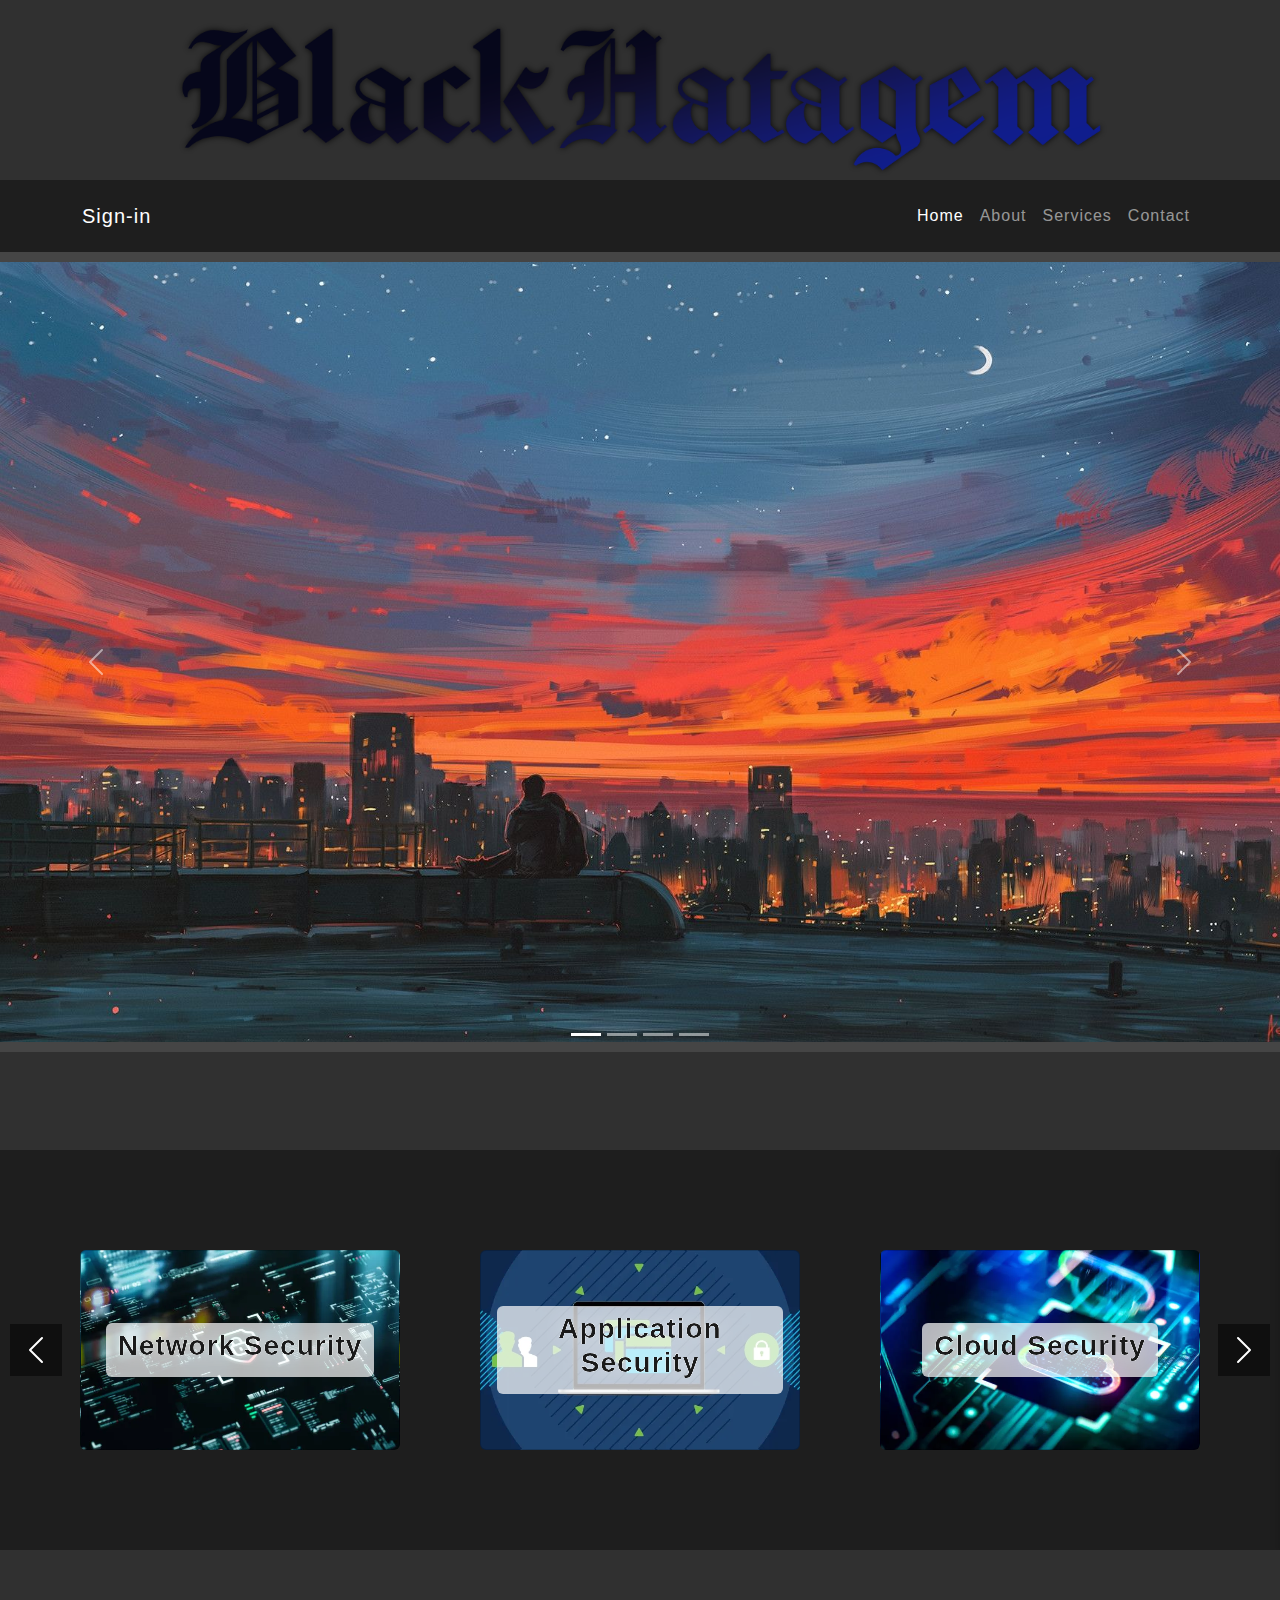
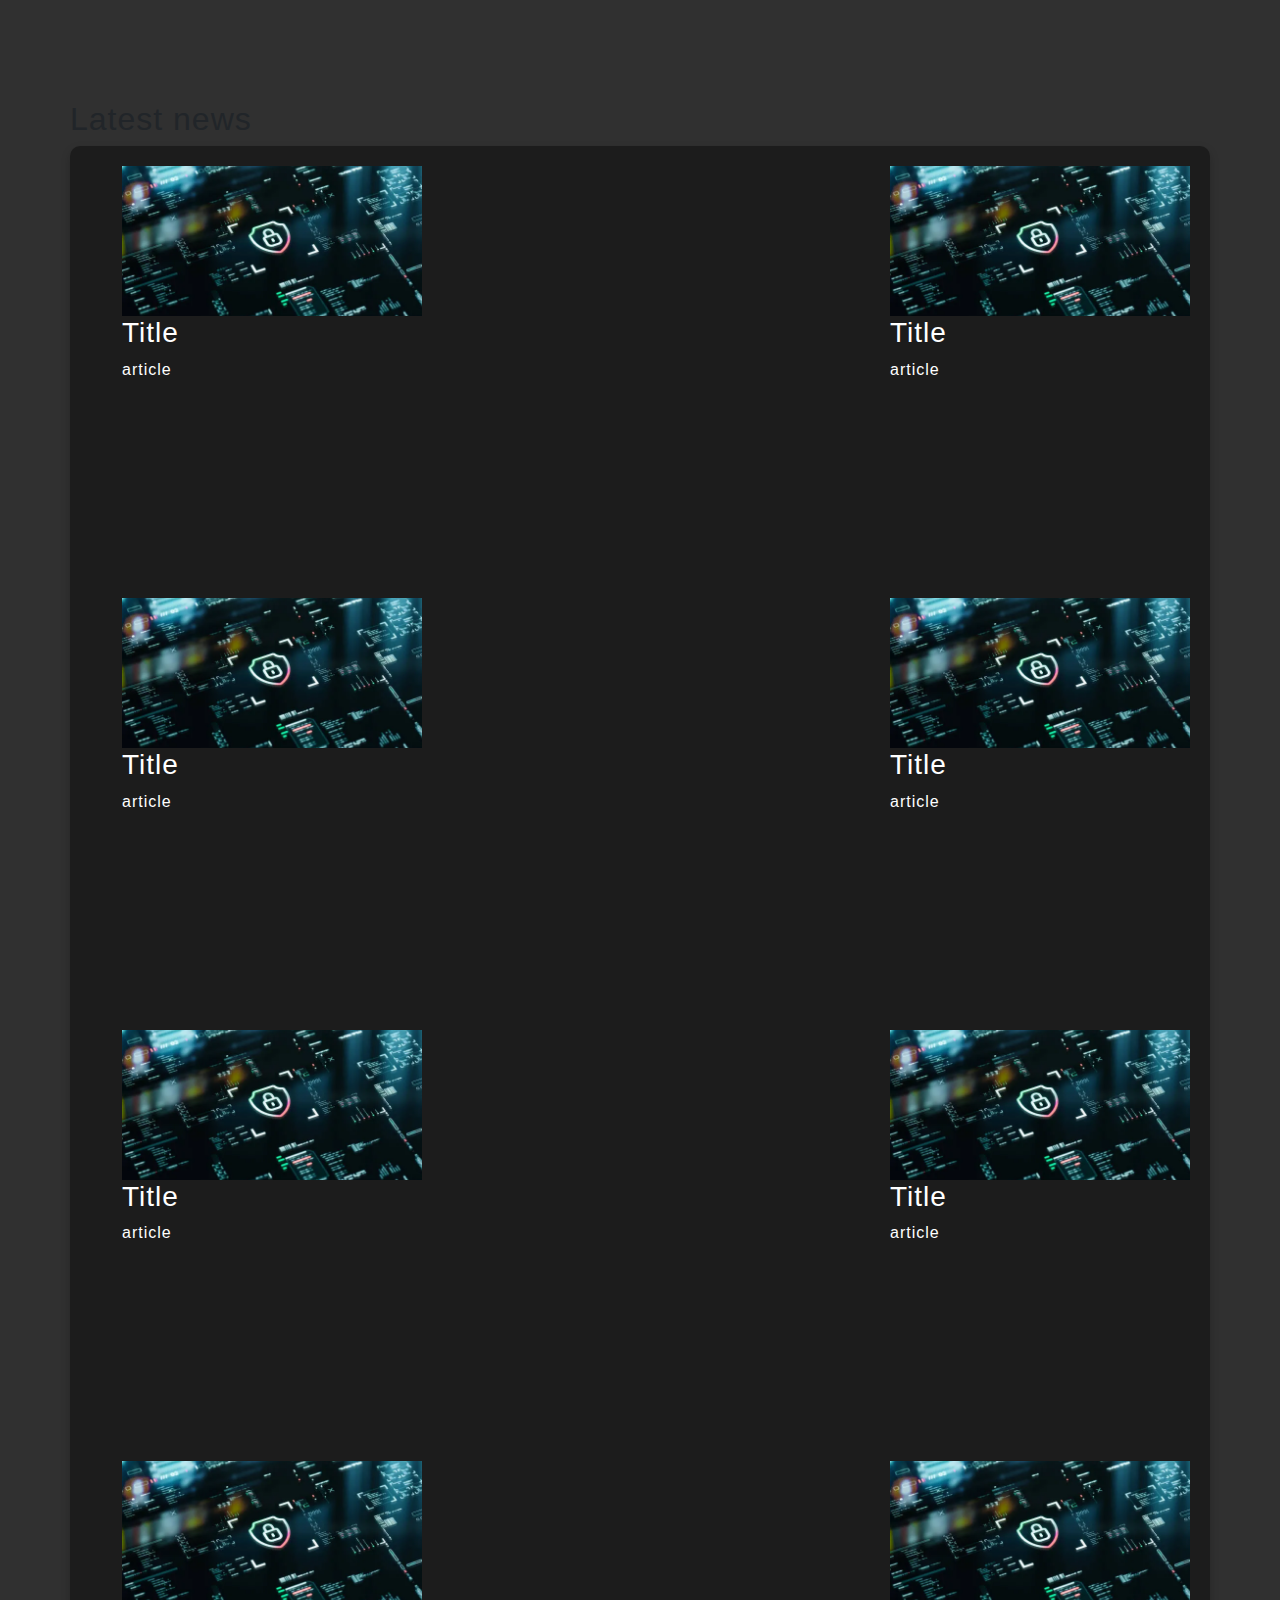
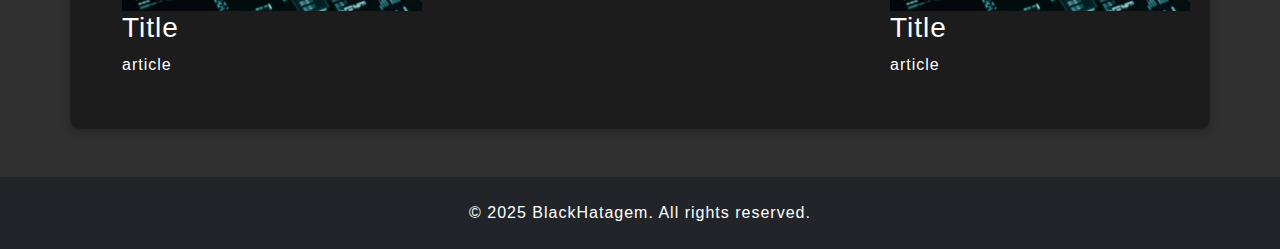
<file: app/views/user/index.html>
<!DOCTYPE html>
<html lang="en">
  <head>
    <meta charset="UTF-8" />
    <meta name="viewport" content="width=device-width, initial-scale=1.0" />
    <title>Responsive Website</title>

    <link
      href="https://cdn.jsdelivr.net/npm/bootstrap@5.3.2/dist/css/bootstrap.min.css"
      rel="stylesheet"
    />

    <link rel="stylesheet" href="../../../public/assets/styles/index.css" />
  </head>

  <body>
    <!-- Hero Section -->
    <section class="hero-section">
      <div class="container text-center">
        <!-- <h1 class="display-4 fw-bold">Welcome to Our Website</h1>
                <p class="lead">Create something amazing with our innovative solutions</p>
                <a href="#" class="btn btn-primary btn-lg">Get Started</a> -->
        <img
          src="../../../public\assets\Logo\BlackHatagemLogo.png"
          alt="BlackHatagemLogo"
          class="img-fluid"
        />
        <!-- <h1 class="slogan display-7 fw-bold">O underground digital ao seu alcance</h1> -->
      </div>
    </section>

    <!-- navbar -->
    <nav class="navbar navbar-expand-lg navbar-dark">
      <div class="container">
        <a class="navbar-brand" href="SignPage.html">Sign-in</a>
        <button
          class="navbar-toggler"
          type="button"
          data-bs-toggle="collapse"
          data-bs-target="#navbarNav"
        >
          <span class="navbar-toggler-icon"></span>
        </button>
        <div class="collapse navbar-collapse" id="navbarNav">
          <ul class="navbar-nav ms-auto">
            <li class="nav-item">
              <a class="nav-link active" href="#">Home</a>
            </li>
            <li class="nav-item">
              <a class="nav-link" href="#">About</a>
            </li>
            <li class="nav-item">
              <a class="nav-link" href="#">Services</a>
            </li>
            <li class="nav-item">
              <a class="nav-link" href="#">Contact</a>
            </li>
          </ul>
        </div>
      </div>
    </nav>

    <!-- Slideshow Section -->
    <section class="slideshow-container">
      <div
        id="mainSlideshow"
        class="carousel slide"
        data-bs-ride="carousel"
      ></div>
    </section>

    <!-- Features Section -->
    <section class="py-5">
      <div class="slider-container">
        <div class="slider">
          <div class="slide-box">
            <div class="col-md-3">
              <div
                class="card feature-card h-100"
                style="
                  background-image: url('../../../uploads/Features-card-images/network-security-background.webp');
                "
              >
                <div class="card-body text-center">
                  <button type="button" id="networkSecurityModal" class="btn">
                    <h3 class="card-title">Network Security</h3>
                    <p class="card-text"></p>
                  </button>
                </div>
              </div>
            </div>
            <div class="col-md-3">
              <div
                class="card feature-card h-100"
                style="
                  background-image: url('../../../uploads/Features-card-images/application-security-background.webp');
                "
              >
                <div class="card-body text-center">
                  <button
                    type="button"
                    id="applicationSecurityModal"
                    class="btn"
                  >
                    <h3 class="card-title">Application Security</h3>
                    <p class="card-text"></p>
                  </button>
                </div>
              </div>
            </div>
            <div class="col-md-3">
              <div
                class="card feature-card h-100"
                style="
                  background-image: url('../../../uploads/Features-card-images/cloud-security-background.webp');
                "
              >
                <div class="card-body text-center">
                  <button type="button" id="cloudSecurityModal" class="btn">
                    <h3 class="card-title">Cloud Security</h3>
                    <p class="card-text"></p>
                  </button>
                </div>
              </div>
            </div>
          </div>

          <div class="slide-box">
            <div class="col-md-3">
              <div
                class="card feature-card h-100"
                style="
                  background-image: url('../../../uploads/Features-card-images/endpoint-security-background.webp');
                "
              >
                <div class="card-body text-center">
                  <button type="button" id="endpointSecurityModal" class="btn">
                    <h3 class="card-title">Endpoint Security</h3>
                    <p class="card-text"></p>
                  </button>
                </div>
              </div>
            </div>
            <div class="col-md-3">
              <div
                class="card feature-card h-100"
                style="
                  background-image: url('../../../uploads/Features-card-images/database-security-background.webp');
                "
              >
                <div class="card-body text-center">
                  <button type="button" id="databaseSecurityModal" class="btn">
                    <h3 class="card-title">Database Security</h3>
                    <p class="card-text"></p>
                  </button>
                </div>
              </div>
            </div>
            <div class="col-md-3">
              <div
                class="card feature-card h-100"
                style="
                  background-image: url('../../../uploads/Features-card-images/cryptography-background.webp');
                "
              >
                <div class="card-body text-center">
                  <button type="button" id="cryptographyModal" class="btn">
                    <h3 class="card-title">Cryptography</h3>
                    <p class="card-text"></p>
                  </button>
                </div>
              </div>
            </div>
          </div>

          <div class="slide-box">
            <div class="col-md-3">
              <div
                class="card feature-card h-100"
                style="
                  background-image: url('../../../uploads/Features-card-images/digital-forensics-background.webp');
                "
              >
                <div class="card-body text-center">
                  <button type="button" id="digitalForensicsModal" class="btn">
                    <h3 class="card-title">Digital Forensics</h3>
                    <p class="card-text"></p>
                  </button>
                </div>
              </div>
            </div>
            <div class="col-md-3">
              <div
                class="card feature-card h-100"
                style="
                  background-image: url('../../../uploads/Features-card-images/penetration-testing-background.webp');
                "
              >
                <div class="card-body text-center">
                  <button
                    type="button"
                    id="penetrationTestingModal"
                    class="btn"
                  >
                    <h3 class="card-title">Penetration Testing (Pentesting)</h3>
                    <p class="card-text"></p>
                  </button>
                </div>
              </div>
            </div>
            <div class="col-md-3">
              <div
                class="card feature-card h-100"
                style="
                  background-image: url('../../../uploads/Features-card-images/reverse-engineering-background.webp');
                "
              >
                <div class="card-body text-center">
                  <button
                    type="button"
                    id="reverseEngineeringModal"
                    class="btn"
                  >
                    <h3 class="card-title">Reverse Engineering</h3>
                    <p class="card-text"></p>
                  </button>
                </div>
              </div>
            </div>
          </div>

          <div class="slide-box">
            <div class="col-md-3">
              <div
                class="card feature-card h-100"
                style="
                  background-image: url('../../../uploads/Features-card-images/rb-team-background.webp');
                "
              >
                <div class="card-body text-center">
                  <button type="button" id="redTeamModal" class="btn">
                    <h3 class="card-title">Red Team - Red Team</h3>
                    <p class="card-text"></p>
                  </button>
                </div>
              </div>
            </div>
            <div class="col-md-3">
              <div
                class="card feature-card h-100"
                style="
                  background-image: url('../../../uploads/Features-card-images/threat-intelligence-background.webp');
                "
              >
                <div class="card-body text-center">
                  <button
                    type="button"
                    id="threatIntelligenceModal"
                    class="btn"
                  >
                    <h3 class="card-title">Threat Intelligence</h3>
                    <p class="card-text"></p>
                  </button>
                </div>
              </div>
            </div>
            <div class="col-md-3">
              <div
                class="card feature-card h-100"
                style="
                  background-image: url('../../../uploads/Features-card-images/identity-access-management-background.webp');
                "
              >
                <div class="card-body text-center">
                  <button
                    type="button"
                    id="identityAccessManagementModal"
                    class="btn"
                  >
                    <h3 class="card-title">
                      Identity and Access Management (IAM)
                    </h3>
                    <p class="card-text"></p>
                  </button>
                </div>
              </div>
            </div>
          </div>

          <div class="slide-box">
            <div class="col-md-3">
              <div
                class="card feature-card h-100"
                style="
                  background-image: url('../../../uploads/Features-card-images/malware-analysis-background.webp');
                "
              >
                <div class="card-body text-center">
                  <button type="button" id="malwareAnalysisModal" class="btn">
                    <h3 class="card-title">Malware Analysis</h3>
                    <p class="card-text"></p>
                  </button>
                </div>
              </div>
            </div>
            <div class="col-md-3">
              <div
                class="card feature-card h-100"
                style="
                  background-image: url('../../../uploads/Features-card-images/iot-security-background.webp');
                "
              >
                <div class="card-body text-center">
                  <button type="button" class="btn" id="iotSecurityModal">
                    <h3 class="card-title">IoT Security</h3>
                    <p class="card-text"></p>
                  </button>
                </div>
              </div>
            </div>
            <div class="col-md-3">
              <div
                class="card feature-card h-100"
                style="
                  background-image: url('../../../uploads/Features-card-images/soc-background.webp');
                "
              >
                <div class="card-body text-center">
                  <button type="button" class="btn" id="socModal">
                    <h3 class="card-title">SOC (Security Operations Center)</h3>
                    <p class="card-text"></p>
                  </button>
                </div>
              </div>
            </div>
          </div>
        </div>
        <button class="prev-btn">
          <span class="carousel-control-prev-icon"></span>
        </button>
        <button class="next-btn">
          <span class="carousel-control-next-icon"></span>
        </button>
      </div>
    </section>

    <!-- news main section -->

    <section class="py-5" id="news-section"></section>

    <!-- Contact Section -->

    <!-- <section class="py-5">
        <div class="container">
            <h2 class="text-center mb-5">Contact Us</h2>
            <div class="row justify-content-center">
                <div class="col-md-6">
                    <form>
                        <div class="mb-3">
                            <input type="text" class="form-control" placeholder="Your Name" required />
                        </div>
                        <div class="mb-3">
                            <input type="email" class="form-control" placeholder="Your Email" required />
                        </div>
                        <div class="mb-3">
                            <textarea class="form-control" rows="5" placeholder="Your Message" required></textarea>
                        </div>
                        <button type="submit" class="btn btn-primary w-100">
                            Send Message
                        </button>
                    </form>
                </div>
            </div>
        </div>
    </section> -->

    <!-- Footer -->
    <footer class="bg-dark text-white py-4">
      <div class="container text-center">
        <p class="mb-0">&copy; 2025 BlackHatagem. All rights reserved.</p>
      </div>
    </footer>

    <!-- Bootstrap JS and Popper.js -->
    <script src="https://cdn.jsdelivr.net/npm/bootstrap@5.3.2/dist/js/bootstrap.bundle.min.js"></script>

    <script src="../../../public/assets/js/index.js"></script>
    <script
      src="../../../public/assets/js/getNewsUser.js"
      type="module"
    ></script>
  </body>
</html>
</file>
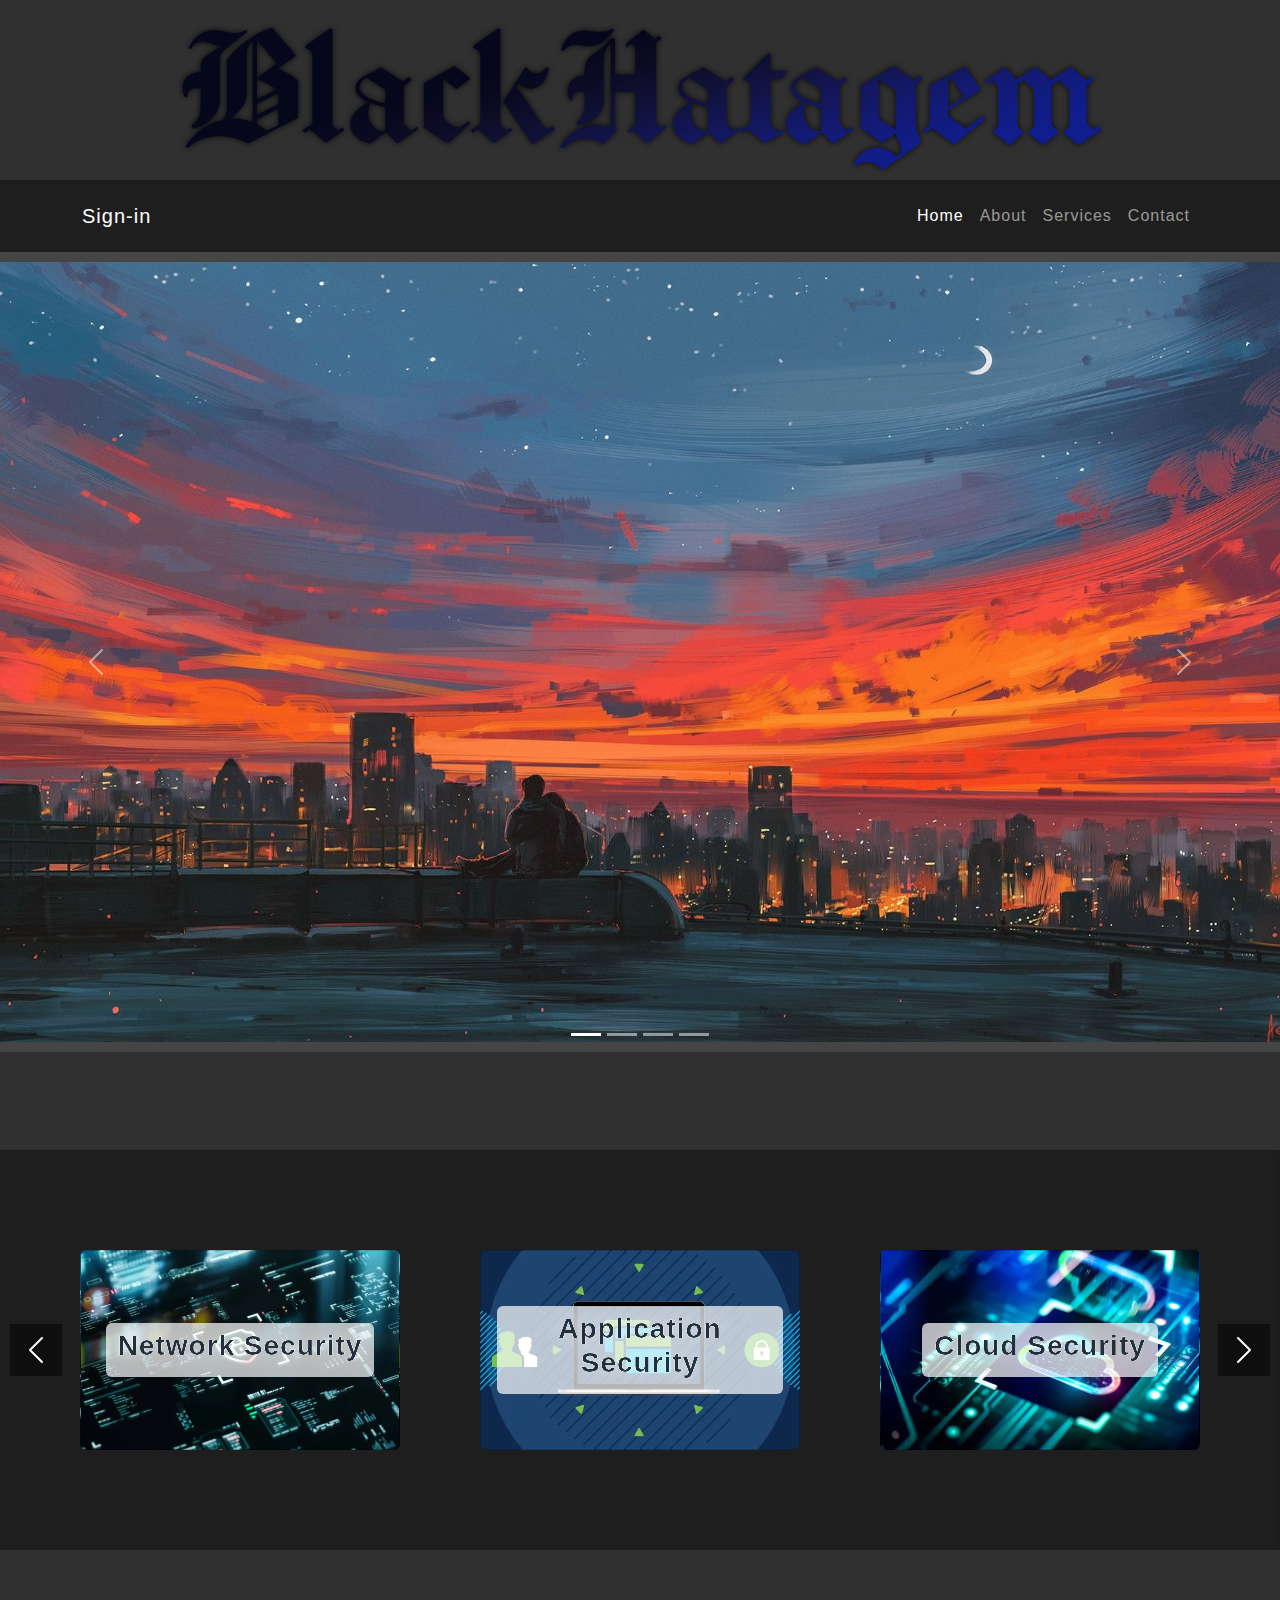
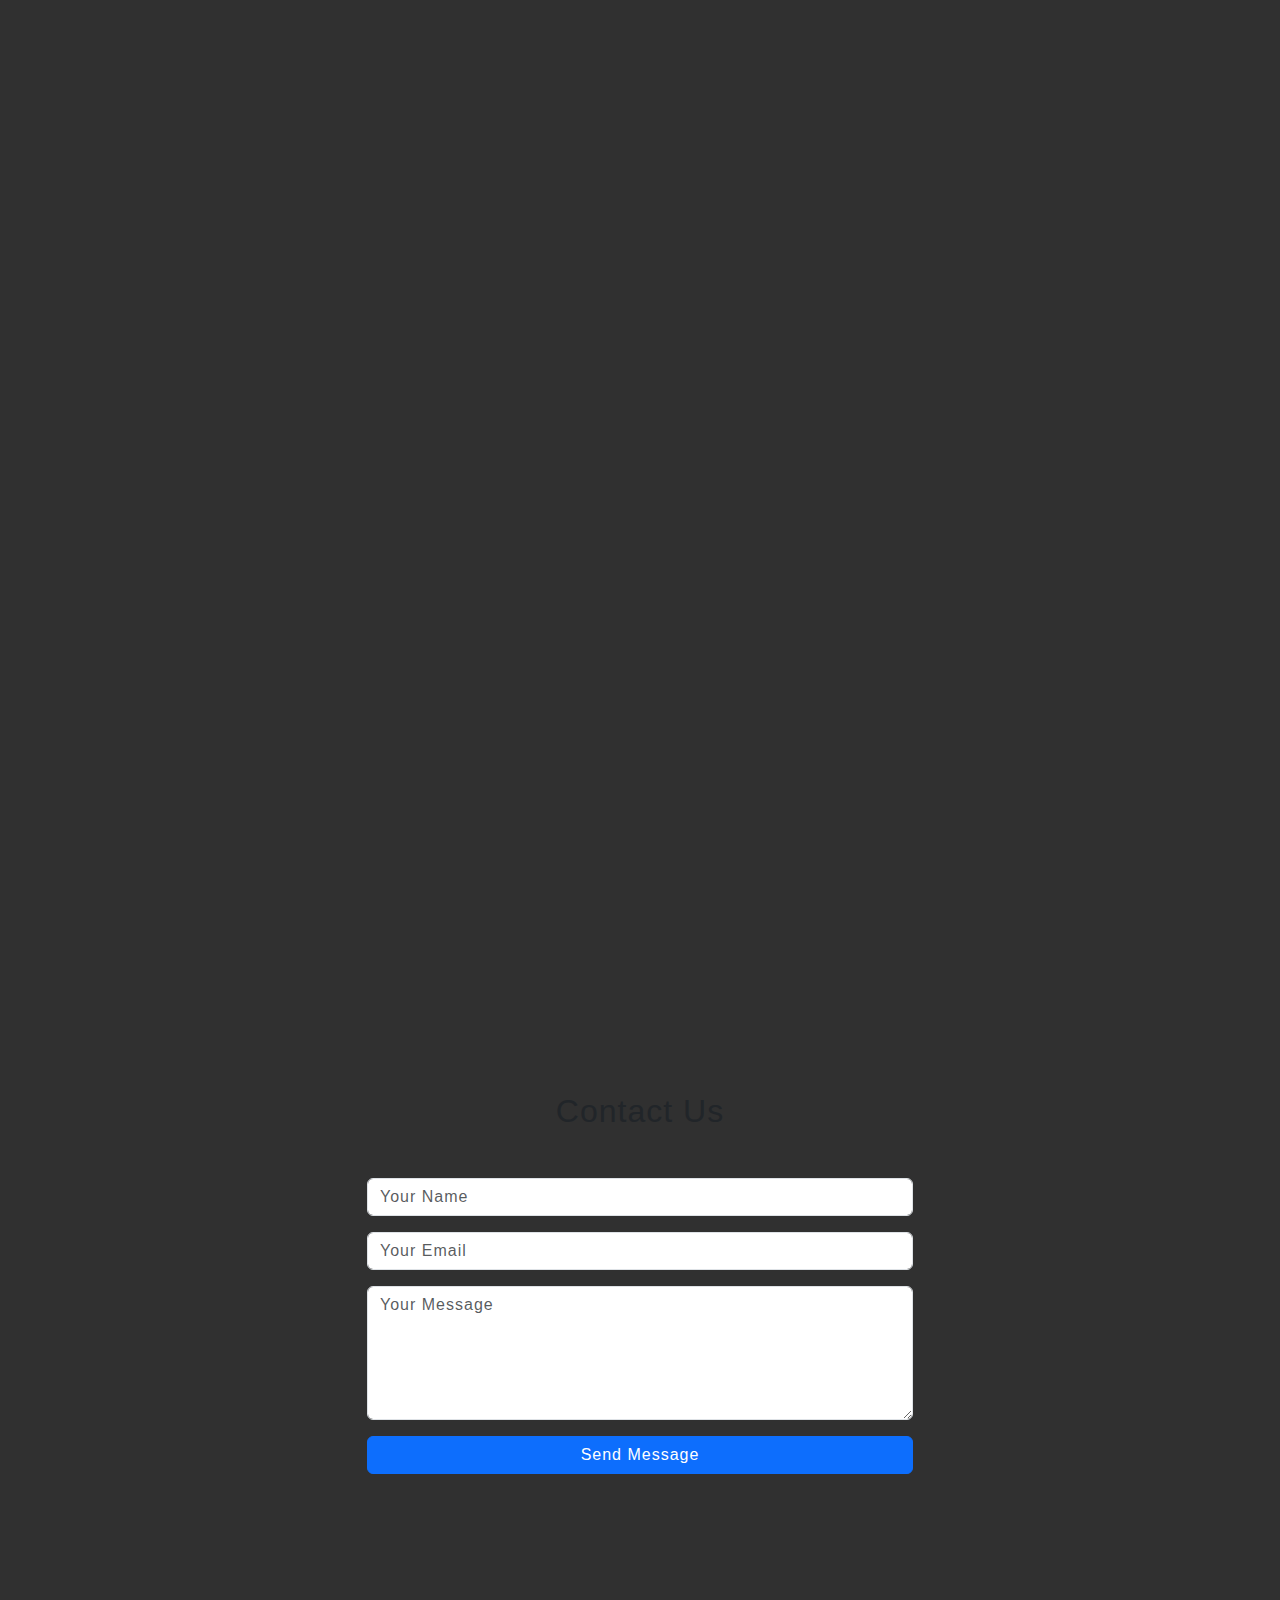
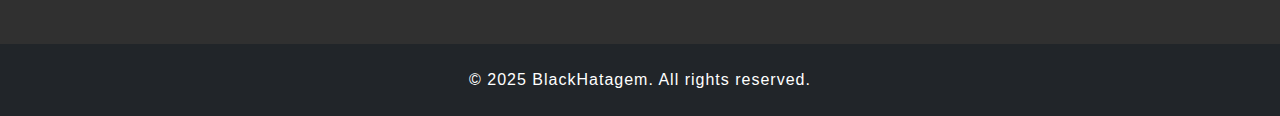
<file: BlackHatagem/app/views/user/index.html>
<!DOCTYPE html>
<html lang="en">

<head>
    <meta charset="UTF-8" />
    <meta name="viewport" content="width=device-width, initial-scale=1.0" />
    <title>Responsive Website</title>

    <link href="https://cdn.jsdelivr.net/npm/bootstrap@5.3.2/dist/css/bootstrap.min.css" rel="stylesheet" />

    <link rel="stylesheet" href="../../../public/assets/styles/index.css" />
</head>

<body>
    <!-- Hero Section -->
    <section class="hero-section">
        <div class="container text-center">
            <!-- <h1 class="display-4 fw-bold">Welcome to Our Website</h1>
                <p class="lead">Create something amazing with our innovative solutions</p>
                <a href="#" class="btn btn-primary btn-lg">Get Started</a> -->
            <img src="../../../public\assets\Logo\BlackHatagemLogo.png" alt="BlackHatagemLogo" class="img-fluid" />
            <!-- <h1 class="slogan display-7 fw-bold">O underground digital ao seu alcance</h1> -->
        </div>
    </section>

    <!-- navbar -->
    <nav class="navbar navbar-expand-lg navbar-dark">
        <div class="container">
            <a class="navbar-brand" href="SignPage.html">Sign-in</a>
            <button class="navbar-toggler" type="button" data-bs-toggle="collapse" data-bs-target="#navbarNav">
                <span class="navbar-toggler-icon"></span>
            </button>
            <div class="collapse navbar-collapse" id="navbarNav">
                <ul class="navbar-nav ms-auto">
                    <li class="nav-item">
                        <a class="nav-link active" href="#">Home</a>
                    </li>
                    <li class="nav-item">
                        <a class="nav-link" href="#">About</a>
                    </li>
                    <li class="nav-item">
                        <a class="nav-link" href="#">Services</a>
                    </li>
                    <li class="nav-item">
                        <a class="nav-link" href="#">Contact</a>
                    </li>
                </ul>
            </div>
        </div>
    </nav>

    <!-- Slideshow Section -->
    <section class="slideshow-container">
        <div id="mainSlideshow" class="carousel slide" data-bs-ride="carousel"></div>
    </section>

    <!-- Features Section -->
    <section class="py-5">
        <div class="slider-container">
            <div class="slider">
                <div class="slide-box">
                    <div class="col-md-3">
                        <div class="card feature-card h-100" style="
                  background-image: url('../../../uploads/Features-card-images/network-security-background.webp');
                ">
                            <div class="card-body text-center">
                                <button type="button" id="networkSecurityModal" class="btn" data-bs-toggle="modal"
                                    data-bs-target="#networkSecurityModal">
                                    <h3 class="card-title">Network Security</h3>
                                    <p class="card-text"></p>
                                </button>
                            </div>
                        </div>
                    </div>
                    <div class="col-md-3">
                        <div class="card feature-card h-100" style="
                  background-image: url('../../../uploads/Features-card-images/application-security-background.webp');
                ">
                            <div class="card-body text-center">
                                <button type="button" id="applicationSecurityModal" class="btn" data-bs-toggle="modal"
                                    data-bs-target="#applicationSecurityModal">
                                    <h3 class="card-title">Application Security</h3>
                                    <p class="card-text"></p>
                                </button>
                            </div>
                        </div>
                    </div>
                    <div class="col-md-3">
                        <div class="card feature-card h-100" style="
                  background-image: url('../../../uploads/Features-card-images/cloud-security-background.webp');
                ">
                            <div class="card-body text-center">
                                <button type="button" id="cloudSecurityModal" class="btn" data-bs-toggle="modal"
                                    data-bs-target="#cloudSecurityModal">
                                    <h3 class="card-title">Cloud Security</h3>
                                    <p class="card-text"></p>
                                </button>
                            </div>
                        </div>
                    </div>
                </div>

                <div class="slide-box">
                    <div class="col-md-3">
                        <div class="card feature-card h-100" style="
                  background-image: url('../../../uploads/Features-card-images/endpoint-security-background.webp');
                ">
                            <div class="card-body text-center">
                                <button type="button" id="endpointSecurityModal" class="btn" data-bs-toggle="modal"
                                    data-bs-target="#endpointSecurityModal">
                                    <h3 class="card-title">Endpoint Security</h3>
                                    <p class="card-text"></p>
                                </button>
                            </div>
                        </div>
                    </div>
                    <div class="col-md-3">
                        <div class="card feature-card h-100" style="
                  background-image: url('../../../uploads/Features-card-images/database-security-background.webp');
                ">
                            <div class="card-body text-center">
                                <button type="button" id="databaseSecurityModal" class="btn" data-bs-toggle="modal"
                                    data-bs-target="#databaseSecurityModal">
                                    <h3 class="card-title">Database Security</h3>
                                    <p class="card-text"></p>
                                </button>
                            </div>
                        </div>
                    </div>
                    <div class="col-md-3">
                        <div class="card feature-card h-100" style="
                  background-image: url('../../../uploads/Features-card-images/cryptography-background.webp');
                ">
                            <div class="card-body text-center">
                                <button type="button" id="cryptographyModal" class="btn" data-bs-toggle="modal"
                                    data-bs-target="#cryptographyModal">
                                    <h3 class="card-title">Cryptography</h3>
                                    <p class="card-text"></p>
                                </button>
                            </div>
                        </div>
                    </div>
                </div>

                <div class="slide-box">
                    <div class="col-md-3">
                        <div class="card feature-card h-100" style="
                  background-image: url('../../../uploads/Features-card-images/digital-forensics-background.webp');
                ">
                            <div class="card-body text-center">
                                <button type="button" id="digitalForensicsModal" class="btn" data-bs-toggle="modal"
                                    data-bs-target="#digitalForensicsModal">
                                    <h3 class="card-title">Digital Forensics</h3>
                                    <p class="card-text"></p>
                                </button>
                            </div>
                        </div>
                    </div>
                    <div class="col-md-3">
                        <div class="card feature-card h-100" style="
                  background-image: url('../../../uploads/Features-card-images/penetration-testing-background.webp');
                ">
                            <div class="card-body text-center">
                                <button type="button" id="penetrationTestingModal" class="btn" data-bs-toggle="modal"
                                    data-bs-target="#penetrationTestingModal">
                                    <h3 class="card-title">Penetration Testing (Pentesting)</h3>
                                    <p class="card-text"></p>
                                </button>
                            </div>
                        </div>
                    </div>
                    <div class="col-md-3">
                        <div class="card feature-card h-100" style="
                  background-image: url('../../../uploads/Features-card-images/reverse-engineering-background.webp');
                ">
                            <div class="card-body text-center">
                                <button type="button" id="reverseEngineeringModal" class="btn" data-bs-toggle="modal"
                                    data-bs-target="#reverseEngineeringModal">
                                    <h3 class="card-title">Reverse Engineering</h3>
                                    <p class="card-text"></p>
                                </button>
                            </div>
                        </div>
                    </div>
                </div>

                <div class="slide-box">
                    <div class="col-md-3">
                        <div class="card feature-card h-100" style="
                  background-image: url('../../../uploads/Features-card-images/rb-team-background.webp');
                ">
                            <div class="card-body text-center">
                                <button type="button" id="redTeamModal" class="btn" data-bs-toggle="modal"
                                    data-bs-target="#redTeamModal">
                                    <h3 class="card-title">Red Team - Red Team</h3>
                                    <p class="card-text"></p>
                                </button>
                            </div>
                        </div>
                    </div>
                    <div class="col-md-3">
                        <div class="card feature-card h-100" style="
                  background-image: url('../../../uploads/Features-card-images/threat-intelligence-background.webp');
                ">
                            <div class="card-body text-center">
                                <button type="button" id="threatIntelligenceModal" class="btn" data-bs-toggle="modal"
                                    data-bs-target="#threatIntelligenceModal">
                                    <h3 class="card-title">Threat Intelligence</h3>
                                    <p class="card-text"></p>
                                </button>
                            </div>
                        </div>
                    </div>
                    <div class="col-md-3">
                        <div class="card feature-card h-100" style="
                  background-image: url('../../../uploads/Features-card-images/identity-access-management-background.webp');
                ">
                            <div class="card-body text-center">
                                <button type="button" id="identityAccessManagementModal" class="btn"
                                    data-bs-toggle="modal" data-bs-target="#identityAccessManagementModal">
                                    <h3 class="card-title">
                                        Identity and Access Management (IAM)
                                    </h3>
                                    <p class="card-text"></p>
                                </button>
                            </div>
                        </div>
                    </div>
                </div>

                <div class="slide-box">
                    <div class="col-md-3">
                        <div class="card feature-card h-100" style="
                  background-image: url('../../../uploads/Features-card-images/malware-analysis-background.webp');
                ">
                            <div class="card-body text-center">
                                <button type="button" id="malwareAnalysisModal" class="btn" data-bs-toggle="modal"
                                    data-bs-target="#malwareAnalysisModal">
                                    <h3 class="card-title">Malware Analysis</h3>
                                    <p class="card-text"></p>
                                </button>
                            </div>
                        </div>
                    </div>
                    <div class="col-md-3">
                        <div class="card feature-card h-100" style="
                  background-image: url('../../../uploads/Features-card-images/iot-security-background.webp');
                ">
                            <div class="card-body text-center">
                                <button type="button" class="btn" data-bs-toggle="modal"
                                    data-bs-target="#iotSecurityModal">
                                    <h3 class="card-title">IoT Security</h3>
                                    <p class="card-text"></p>
                                </button>
                            </div>
                        </div>
                    </div>
                    <div class="col-md-3">
                        <div class="card feature-card h-100" style="
                  background-image: url('../../../uploads/Features-card-images/soc-background.webp');
                ">
                            <div class="card-body text-center">
                                <button type="button" class="btn" data-bs-toggle="modal" data-bs-target="#socModal">
                                    <h3 class="card-title">SOC (Security Operations Center)</h3>
                                    <p class="card-text"></p>
                                </button>
                            </div>
                        </div>
                    </div>
                </div>
            </div>
            <button class="prev-btn">
                <span class="carousel-control-prev-icon"></span>
            </button>
            <button class="next-btn">
                <span class="carousel-control-next-icon"></span>
            </button>
        </div>
    </section>

    <!-- news main section -->

    <section class="py-5" id="news-section"></section>

    <!-- Contact Section -->

    <section class="py-5">
        <div class="container">
            <h2 class="text-center mb-5">Contact Us</h2>
            <div class="row justify-content-center">
                <div class="col-md-6">
                    <form>
                        <div class="mb-3">
                            <input type="text" class="form-control" placeholder="Your Name" required />
                        </div>
                        <div class="mb-3">
                            <input type="email" class="form-control" placeholder="Your Email" required />
                        </div>
                        <div class="mb-3">
                            <textarea class="form-control" rows="5" placeholder="Your Message" required></textarea>
                        </div>
                        <button type="submit" class="btn btn-primary w-100">
                            Send Message
                        </button>
                    </form>
                </div>
            </div>
        </div>
    </section>

    <!-- Footer -->
    <footer class="bg-dark text-white py-4">
        <div class="container text-center">
            <p class="mb-0">&copy; 2025 BlackHatagem. All rights reserved.</p>
        </div>
    </footer>

    <!-- Bootstrap JS and Popper.js -->
    <script src="https://cdn.jsdelivr.net/npm/bootstrap@5.3.2/dist/js/bootstrap.bundle.min.js"></script>

    <script src="../../../public/assets/js/index.js"></script>
    <script src="../../../public/assets/js/getNewsUser.js" type="module"></script>
</body>

</html>
</file>
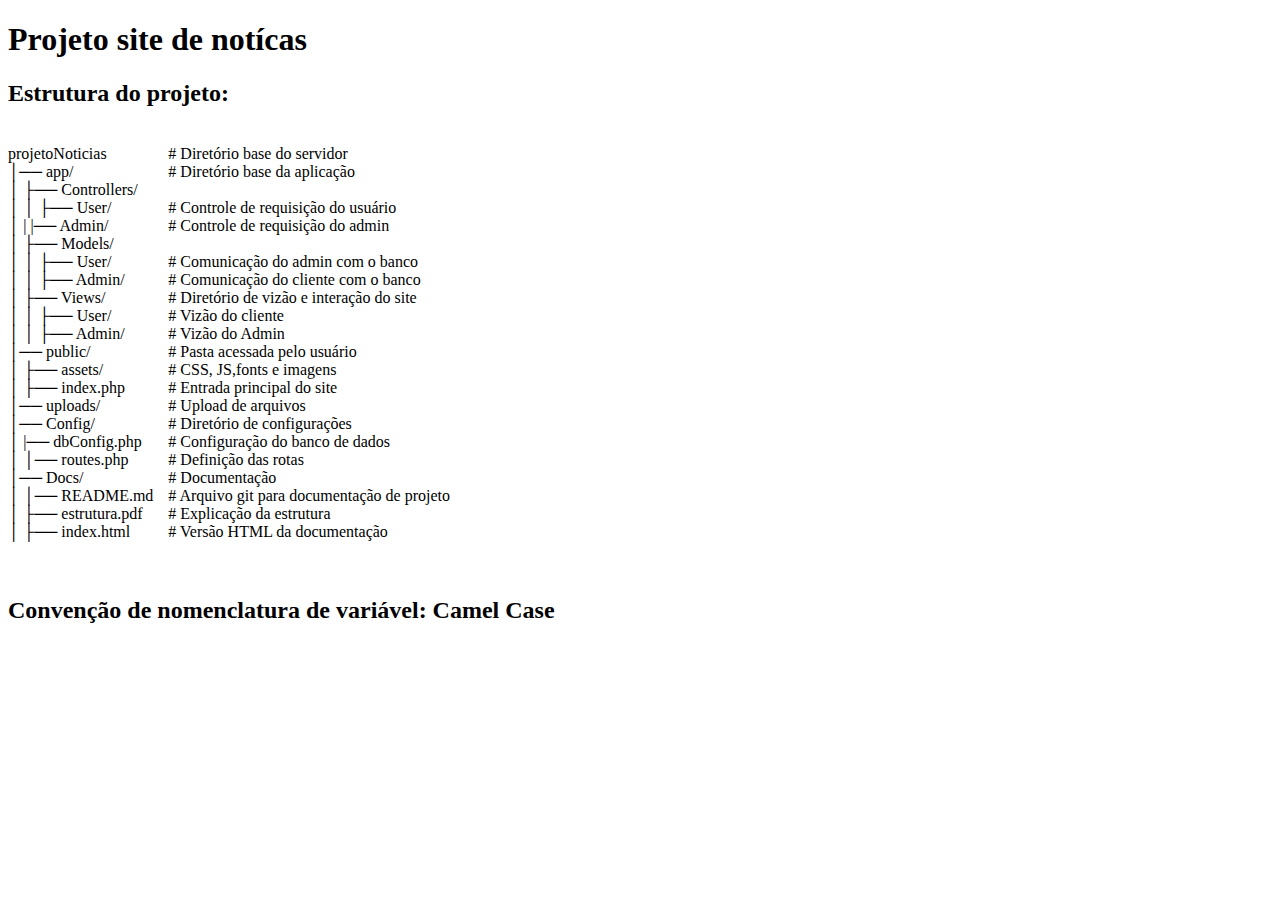
<file: docs/README.html>
<!DOCTYPE html>
<html lang="pt-br">
<head>
    <meta charset="UTF-8">
    <meta name="viewport" content="width=device-width, initial-scale=1.0">
    <title>README.md</title>
</head>
<body>
    <h1><b>Projeto site de notícas</b></h1>


<h2><b>Estrutura do projeto:</b></h2> 

<div style="display: flex;">

<div style="display: block;">
<br>
projetoNoticias<br>         
│── app/<br>                
│   ├── Controllers/<br>   
│   │   ├── User/<br>       
│   |   |── Admin/<br>      
│   ├── Models/<br>        
│   │   ├── User/<br>       
│   │   ├── Admin/<br>      
│   ├── Views/<br>         
│   │   ├── User/<br>       
│   │   ├── Admin/<br>      
│── public/<br>             
│   ├── assets/<br>         
│   ├── index.php<br>       
│── uploads/<br>            
│── Config/<br>
│   |── dbConfig.php<br>    
│   │── routes.php<br>         
│── Docs/<br>                   
│   │── README.md<br>       
│   ├── estrutura.pdf<br>   
│   ├── index.html<br>  
<br> 
</div>      

<div style="display: block; padding-left: 15px;">
    <br>
    # Diretório base do servidor<br> 
    # Diretório base da aplicação<br>
    <br>
    # Controle de requisição do usuário<br>
    # Controle de requisição do admin<br>
    <br>
    # Comunicação do admin com o banco<br>
    # Comunicação do cliente com o banco<br>
    # Diretório de vizão e interação do site<br>
    # Vizão do cliente<br>
    # Vizão do Admin<br>
    # Pasta acessada pelo usuário<br>
    # CSS, JS,fonts e imagens<br>
    # Entrada principal do site<br>
    # Upload de arquivos<br>
    # Diretório de configurações<br>
    # Configuração do banco de dados<br>
    # Definição das rotas<br>
    # Documentação<br>
    # Arquivo git para documentação de projeto<br>
    # Explicação da estrutura<br>
    # Versão HTML da documentação<br>
    <br>
</div>

</div>
<br>
<h2>Convenção de nomenclatura de variável: Camel Case</h2>
</body>
</html>
</file>
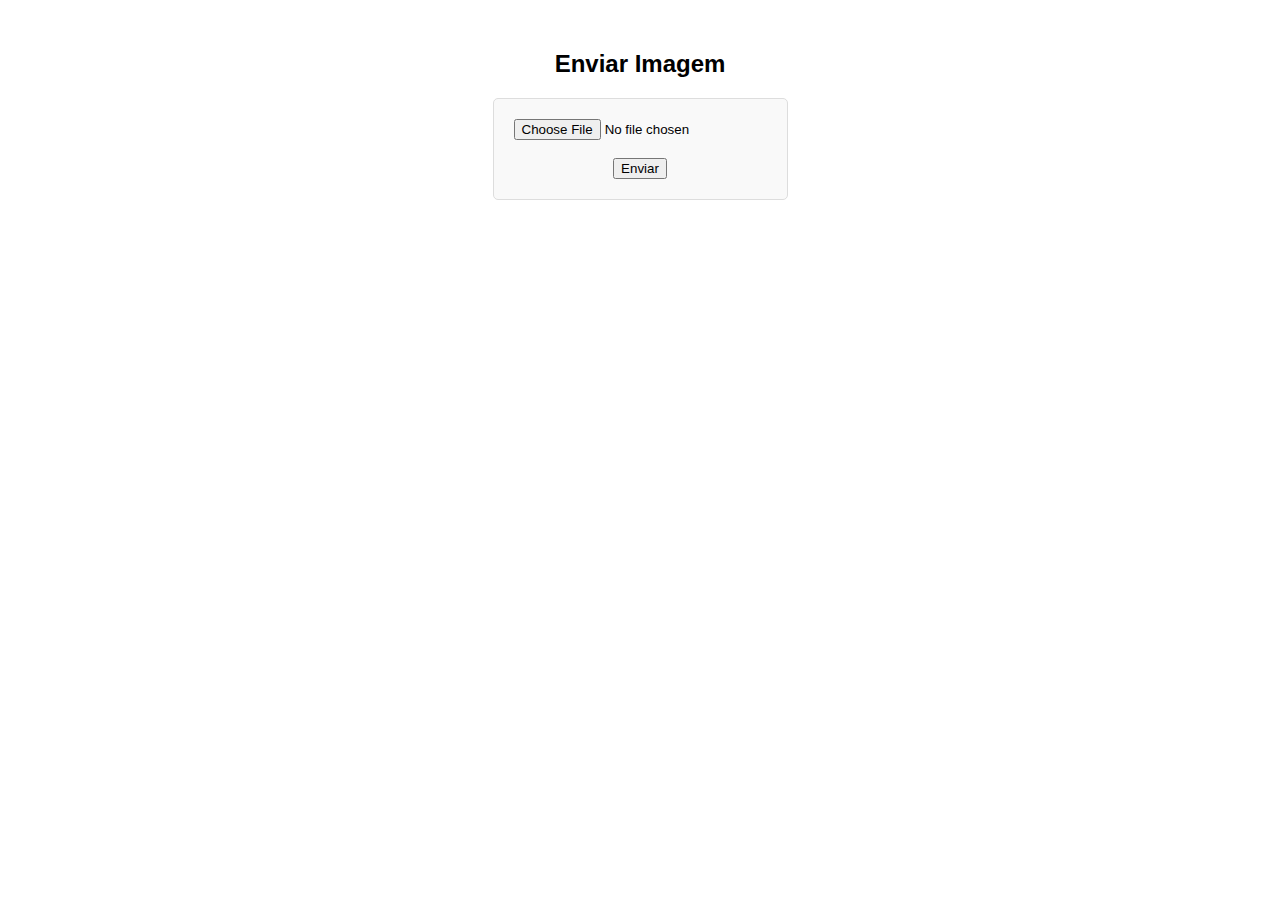
<file: app/controllers/admin/teste.html>
<!DOCTYPE html>
<html lang="pt-br">
<head>
    <meta charset="UTF-8">
    <meta name="viewport" content="width=device-width, initial-scale=1.0">
    <title>Upload de Imagem</title>
    <style>
        body {
            font-family: Arial, sans-serif;
            text-align: center;
            margin: 50px;
        }
        form {
            display: inline-block;
            padding: 20px;
            border: 1px solid #ddd;
            border-radius: 5px;
            background: #f9f9f9;
        }
    </style>
</head>
<body>
    <h2>Enviar Imagem</h2>
    <form action="upload.php" method="POST" enctype="multipart/form-data">
        <input type="file" name="imagem" accept="image/*" required>
        <br><br>
        <button type="submit">Enviar</button>
    </form>
</body>
</html>
</file>
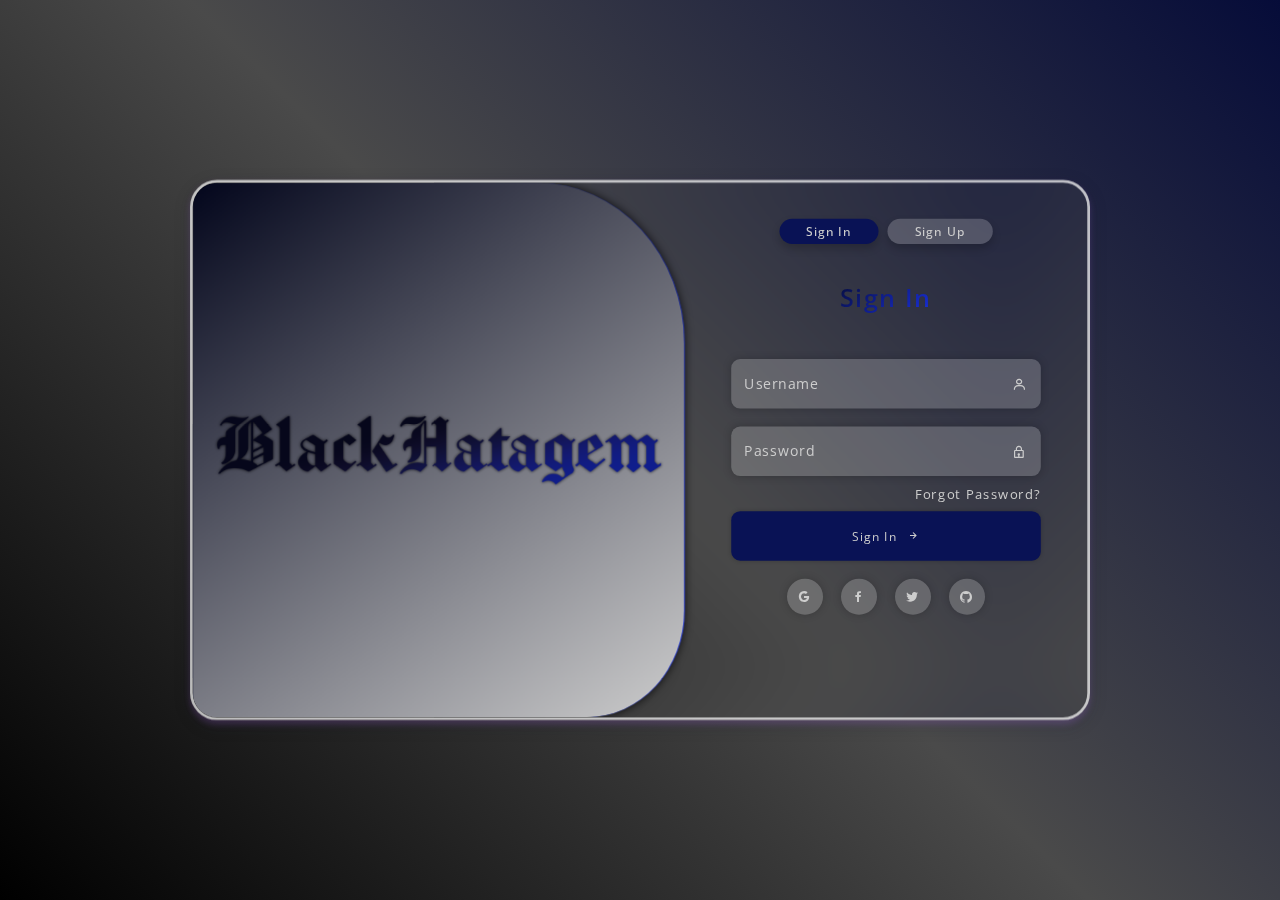
<file: app/views/user/SignPage.html>
<!DOCTYPE html>
<html lang="en">

<head>
    <meta charset="UTF-8" />
    <meta name="viewport" content="width=device-width, initial-scale=1.0" />
    <title>Sign-in</title>
    <link href='https://unpkg.com/boxicons@2.1.4/css/boxicons.min.css' rel='stylesheet'>
    <link rel="stylesheet" href="../../../public/assets/styles/SignPage.css">
</head>

<body>
    <main>
        <!-- sign-in form -->
        <div class="form-container">
            <div class="col col-1">
                <div class="image-layer"></div>
                <p class="featured-words"></p>
            </div>
            <div class="col col-2">
                <div class="btn-box">
                    <button class="btn btn-1" id="login">Sign In</button>
                    <button class="btn btn-2" id="register">Sign Up</button>
                </div>
    
                <div class="login-form">
                    <div class="form-title">
                        <span>Sign In</span>
                    </div>
                    <div class="form-inputs">
                        <div class="input-box">
                            <input type="text" class="input-field" placeholder="Username" required />
                            <i class="bx bx-user icon"></i>
                        </div>
                        <div class="input-box">
                            <input type="password" class="input-field" placeholder="Password" required />
                            <i class="bx bx-lock icon"></i>
                        </div>
                        <div class="forgot-pass">
                            <a href="#">Forgot Password?</a>
                        </div>
                        <div class="input-box">
                            <button class="input-submit">
                                <span>Sign In</span>
                                <i class="bx bx-right-arrow-alt"></i>
                            </button>
                        </div>
                            <div class="social-login">
                                <i class="bx bxl-google"></i>
                                <i class="bx bxl-facebook"></i>
                                <i class="bx bxl-twitter"></i>
                                <i class="bx bxl-github"></i>
                            </div>
                        </div>
                    </div>
    
            <!-- sign-up form -->
            <div class="register-form">
                <div class="form-title">
                    <span>Create account</span>
                </div>
                <div class="form-inputs">
                    <div class="input-box">
                        <input type="text" class="input-field" placeholder="Username" required />
                        <i class="bx bx-user icon"></i>
                    </div>
                    <div class="input-box">
                        <input type="Email" class="input-field" placeholder="Email" required />
                        <i class="bx bx-envelope icon"></i>
                    </div>
                    <div class="input-box">
                        <input type="password" class="input-field" placeholder="Password" required />
                        <i class="bx bx-lock icon"></i>
                    </div>
                    <div class="forgot-pass">
                        <a href="#">Forgot Password?</a>
                    </div>
                    <div class="input-box">
                        <button class="input-submit">
                            <span>Sign Up</span>
                            <i class="bx bx-right-arrow-alt"></i>
                        </button>
                    </div>
                        <div class="social-login">
                            <i class="bx bxl-google"></i>
                            <i class="bx bxl-facebook"></i>
                            <i class="bx bxl-twitter"></i>
                            <i class="bx bxl-github"></i>
                        </div>
                    </div>
                </div>
            </div>
        </div>  
    
    </main>
    <script src="../../../public/assets/js/SignPage.js"></script>
</body>

</html>
</file>
<file: public/assets/styles/index.css>
/* Variáveis */
:root {
    /* PALHETA DE CORES DO PROJETO */
    --primary-color: #1e1e1e;
    --secondary-color: #03061c;
    --third-color: #cdcdcd;
    --fourth-color: #092122;
    --fifth-color: #17595a; 
    --sixth-color: #103d3e;
    --seventh-color: #1f7677;
    --eighth-color: #279395;
    --ninth-color: #060c39;
    --tenth-color: #2eb0b2;
    --eleventh-color: #36cdc0;
    --twelfth-color: #091255;
    --thirteenth-color: #0c1871;
    --fourteenth-color: #1324a9;
    --fifteenth-color: #162ac5;
    --sixteenth-color: #101e8d;
    --seventeenth-color: #1930e1;

    --background: linear-gradient(45deg, #000 , rgba(74 , 74, 74, 1) , #060c39 );
    --background-text: linear-gradient(74deg, rgba(3, 6, 28, 1), rgba(16,30,141, 1));
    --border-translucid: 10px solid rgba(255, 255, 255, 0.1);
    --box-shadow: 0 4px 10px rgba(0, 0, 0, 0.2);
    --transition: all 0.5s ease;
}

/* FONTES DO PROJETO */
@font-face {
    font-family: gotham;
    src: url("../fonts/Gotham-Book.otf");
}
*{
    margin: 0;
    padding: 0;
    font-family: 'poppins',sans-serif;
    letter-spacing: 1px;
    box-sizing: border-box;
}
::-webkit-scrollbar {
    width: 10px;
}
::-webkit-scrollbar-track {
    background: linear-gradient(45deg, #000 , rgba(74 , 74, 74, 1) , #060c39 );
}
::-webkit-scrollbar-thumb {
    background: var(--primary-color);
}
body {
    background: #303030;
}
.hero-section {
    background-size: cover;
    background-position: center;
    height: 20vh;
    padding-top: 2vh;
    display: flex;
    align-items: center;
}

.navbar {
    background: var(--primary-color);
    height: 8vh;
    position: sticky;
    z-index: 1000;
    top: 0;
}

/* Slideshow styles */
.slideshow-container {
    position: relative;
    height: 800px;
    overflow: hidden;
    border-top: var(--border-translucid);
    border-bottom: var(--border-translucid);
}
.slide-item {
    position: relative;
    height: 800px;
    background-size: cover;
    background-position: center;
    transition: all 0.5s ease;
}
.slide-item::before {
    content: '';
    position: absolute;
    top: 0;
    left: 0;
    right: 0;
    bottom: 0;
    background: rgba(0, 0, 0, 0.3);
    opacity: 0;
    transition: opacity 0.5s ease;
}
.slide-content {
    position: absolute;
    top: 50%;
    left: 50%;
    transform: translate(-50%, -50%);
    text-align: center;
    color: white;
    z-index: 2;
    opacity: 0;
    transition: opacity 0.5s ease;
}
.slide-item:hover {
    opacity: 0.8;
    transform: scale(1.1);
    cursor: pointer;
}
.slide-item:hover .slide-content {
    opacity: 1;
}
.slide-content h2 {
    font-size: 2.5rem;
    margin-bottom: 1rem;
    text-shadow: 2px 2px 4px rgba(0, 0, 0, 0.5);
}
.slide-content p {
    font-size: 1.2rem;
    text-shadow: 1px 1px 2px rgba(0, 0, 0, 0.5);
}

.form-inputs {
    width: 100%;
}

/* Slider box - Features section */
.py-5 {
    position: relative;
    overflow: hidden;
    height: 600px;
}

.slider-container {
    position: relative;
    width: 100%;
    height: 400px;
    margin: 50px auto;
    overflow: hidden;
}

.slider {
    display: flex;
    transition: transform 0.5s ease-in-out;
}
.slide-box {
    min-width: 100%;
    height: 400px;
    display: flex;
    justify-content: space-evenly;
    align-items: center;
    font-size: 24px;
    background-color: var(--primary-color);
    box-shadow: var(--box-shadow);
}
.col-md-3 {
    height: 200px;
}
.feature-card {
    transition: transform 0.3s ease;
    cursor: pointer;
}
.card {
    background-size: cover;
    background-position: center;
    transition: all .4s ease;
    color: white; 
    display: flex; 
}
.card-body {
    display: flex;
    justify-content: center;
    align-items: center;
}
.card-body button {
    border: none;
    height: auto;
    width: auto;
    background-color: rgba(255, 255, 255, 0.7);
    filter: brightness(2) contrast(1.5);
    transition: all 0.5s ease;
}
.card-body button:hover {
    background-color: rgba(255, 255, 255, 0.7);
}
.card-body button h3 {
    color: var(--primary-color);
    font-weight: 600;
    filter: drop-shadow(0 0 10px rgba(0, 0, 0, 0.5));
}
.card::before {
    content: '';
    position: absolute;
    top: 0;
    left: 0;
    right: 0;
    bottom: 0;
    background: rgba(0, 0, 0, 0.3);
    opacity: 0;
    transition: opacity 0.5s ease;
}
.card:hover {
    opacity: 0.8;
    transform: translateY(-5px) scale(1.01);
}
.card:active {
    opacity: 0.8;
    transform: translateY(-5px) scale(1);
}
.prev-btn, .next-btn {
    position: absolute;
    top: 50%;
    transform: translateY(-50%);
    background-color: rgba(0, 0, 0, 0.5);
    border: none;
    cursor: pointer;
    display: flex;
    padding: 10px;
}
.prev-btn {
    left: 10px;
}
.next-btn {
    right: 10px;
}

.prev-btn:hover, .next-btn:hover {
    background-color: rgba(0, 0, 0, 0.8);
}

@keyframes slideIn {
    0% {
        left: -100%;
    }
    100% {
        left: 0;
    }
}

#news-section {
    width: 100%;
    height: auto;
    display: flex;
    justify-content: space-evenly;
}
#news-section .container {
    background-color: rgba(0, 0, 0, 0.4);
    border-radius: 10px;
    padding: 20px;
    box-shadow: var(--box-shadow);
}
#news-section ul {
    display: flex;
    justify-content: space-between;
    flex-wrap: wrap;
    gap: 200px;
    color: white;
    list-style: none;
}
#news-section img {
    width: 300px;
    height: 150px;
    object-fit: cover;
}
</file>
<file: BlackHatagem/public/assets/styles/index.css>
/* Variáveis */
:root {
    /* PALHETA DE CORES DO PROJETO */
    --primary-color: #1e1e1e;
    --secondary-color: #03061c;
    --third-color: #cdcdcd;
    --fourth-color: #092122;
    --fifth-color: #17595a; 
    --sixth-color: #103d3e;
    --seventh-color: #1f7677;
    --eighth-color: #279395;
    --ninth-color: #060c39;
    --tenth-color: #2eb0b2;
    --eleventh-color: #36cdc0;
    --twelfth-color: #091255;
    --thirteenth-color: #0c1871;
    --fourteenth-color: #1324a9;
    --fifteenth-color: #162ac5;
    --sixteenth-color: #101e8d;
    --seventeenth-color: #1930e1;

    --background: linear-gradient(45deg, #000 , rgba(74 , 74, 74, 1) , #060c39 );
    --background-text: linear-gradient(74deg, rgba(3, 6, 28, 1), rgba(16,30,141, 1));
    --border-translucid: 10px solid rgba(255, 255, 255, 0.1);
    --box-shadow: 0 4px 10px rgba(0, 0, 0, 0.2);
    --transition: all 0.5s ease;
}

/* FONTES DO PROJETO */
@font-face {
    font-family: gotham;
    src: url("../fonts/Gotham-Book.otf");
}
*{
    margin: 0;
    padding: 0;
    font-family: 'poppins',sans-serif;
    letter-spacing: 1px;
    box-sizing: border-box;
}
::-webkit-scrollbar {
    width: 10px;
}
::-webkit-scrollbar-track {
    background: linear-gradient(45deg, #000 , rgba(74 , 74, 74, 1) , #060c39 );
}
::-webkit-scrollbar-thumb {
    background: var(--primary-color);
}
body {
    background: #303030;
}
.hero-section {
    background-size: cover;
    background-position: center;
    height: 20vh;
    padding-top: 2vh;
    display: flex;
    align-items: center;
}

.navbar {
    background: var(--primary-color);
    height: 8vh;
    position: sticky;
    z-index: 1000;
    top: 0;
}

/* Slideshow styles */
.slideshow-container {
    position: relative;
    height: 800px;
    overflow: hidden;
    border-top: var(--border-translucid);
    border-bottom: var(--border-translucid);
}
.slide-item {
    position: relative;
    height: 800px;
    background-size: cover;
    background-position: center;
    transition: all 0.5s ease;
}
.slide-item::before {
    content: '';
    position: absolute;
    top: 0;
    left: 0;
    right: 0;
    bottom: 0;
    background: rgba(0, 0, 0, 0.3);
    opacity: 0;
    transition: opacity 0.5s ease;
}
.slide-content {
    position: absolute;
    top: 50%;
    left: 50%;
    transform: translate(-50%, -50%);
    text-align: center;
    color: white;
    z-index: 2;
    opacity: 0;
    transition: opacity 0.5s ease;
}
.slide-item:hover {
    opacity: 0.8;
    transform: scale(1.1);
    cursor: pointer;
}
.slide-item:hover .slide-content {
    opacity: 1;
}
.slide-content h2 {
    font-size: 2.5rem;
    margin-bottom: 1rem;
    text-shadow: 2px 2px 4px rgba(0, 0, 0, 0.5);
}
.slide-content p {
    font-size: 1.2rem;
    text-shadow: 1px 1px 2px rgba(0, 0, 0, 0.5);
}

.form-inputs {
    width: 100%;
}

/* Slider box - Features section */
.py-5 {
    position: relative;
    overflow: hidden;
    height: 600px;
}

.slider-container {
    position: relative;
    width: 100%;
    height: 400px;
    margin: 50px auto;
    overflow: hidden;
}

.slider {
    display: flex;
    transition: transform 0.5s ease-in-out;
}
.slide-box {
    min-width: 100%;
    height: 400px;
    display: flex;
    justify-content: space-evenly;
    align-items: center;
    font-size: 24px;
    background-color: var(--primary-color);
    box-shadow: var(--box-shadow);
}
.col-md-3 {
    height: 200px;
}
.feature-card {
    transition: transform 0.3s ease;
    cursor: pointer;
}
.card {
    background-size: cover;
    background-position: center;
    transition: all .4s ease;
    color: white; 
    display: flex; 
}
.card-body {
    display: flex;
    justify-content: center;
    align-items: center;
}
.card-body button {
    border: none;
    height: auto;
    width: auto;
    background-color: rgba(255, 255, 255, 0.7);
    filter: brightness(2) contrast(1.5);
}
.card-body button h3 {
    font-weight: 600;
    filter: drop-shadow(0 0 10px rgba(0, 0, 0, 0.5));
}
.card::before {
    content: '';
    position: absolute;
    top: 0;
    left: 0;
    right: 0;
    bottom: 0;
    background: rgba(0, 0, 0, 0.3);
    opacity: 0;
    transition: opacity 0.5s ease;
}
.card:hover {
    opacity: 0.8;
    transform: translateY(-5px) scale(1.01);
}
.card:active {
    opacity: 0.8;
    transform: translateY(-5px) scale(1);
}
.prev-btn, .next-btn {
    position: absolute;
    top: 50%;
    transform: translateY(-50%);
    background-color: rgba(0, 0, 0, 0.5);
    border: none;
    cursor: pointer;
    display: flex;
    padding: 10px;
}
.prev-btn {
    left: 10px;
}
.next-btn {
    right: 10px;
}

.prev-btn:hover, .next-btn:hover {
    background-color: rgba(0, 0, 0, 0.8);
}

@keyframes slideIn {
    0% {
        left: -100%;
    }
    100% {
        left: 0;
    }
}

#news-section {
    height: 992px;
    display: flex;
    justify-content: center;
    width: 100%;
    
}
</file>
<file: public/assets/styles/SignPage.css>
@import url("https://fonts.googleapis.com/css2?family=Open+Sans:wght@300;400;700&display=swap");

        :root {
            /* PALHETA DE CORES DO PROJETO */
            --primary-color: #1e1e1e;
            --secondary-color: #03061c;
            --third-color: #cdcdcd;
            --fourth-color: #092122;
            --fifth-color: #17595a;
            --sixth-color: #103d3e;
            --seventh-color: #1f7677;
            --eighth-color: #279395;
            --ninth-color: #060c39;
            --tenth-color: #2eb0b2;
            --eleventh-color: #36cdc0;
            --twelfth-color: #091255;
            --thirteenth-color: #0c1871;
            --fourteenth-color: #1324a9;
            --fifteenth-color: #162ac5;
            --sixteenth-color: #101e8d;
            --seventeenth-color: #1930e1;

            --box-shadow: 0px 15px 25px rgba(0, 0, 0, 0.08);
            --transition: all 0.5s ease;
        }

        * {
            margin: 0;
            padding: 0;
            box-sizing: border-box;
            letter-spacing: 1.5px;
            font-family: 'Open Sans', sans-serif;
        }

        main {
            display: flex;
            align-items: center;
            justify-content: center;
            max-width: 100vw;
            height: 100vh;
            padding: 0 20px;
            background: linear-gradient(45deg, #000 , rgba(74 , 74, 74, 1) , #060c39 ); 
            justify-content: center;
        }

        .form-container {
            display: flex;
            width: 1000px;
            height: 600px;
            border-radius: 30px;
            border: 3px solid rgba(255, 255, 255, .7);
            backdrop-filter: blur(30px);
            overflow: hidden;
            box-shadow: 0 4px 8px 0 rgba(200, 111, 255, .2), 0 6px 20px 0 rgba(0, 36, 43, 0.19);
        }

        .col-1 {
            display: flex;
            align-items: center;
            justify-content: center;
            flex-direction: column;
            width: 55%;
            background: linear-gradient(144deg, var(--secondary-color), var(--third-color) ) padding-box,
            linear-gradient(144deg, var(--ninth-color), var(--seventeenth-color) ) border-box;
            box-shadow: 0 0 10px rgba(0, 0, 0, .7);
            border-right: 1px solid transparent;
            border-radius: 0 30% 20% 0;
            backdrop-filter: blur(30px);
            transition: border-radius 0.3s;
        }

        .featured-words {
            font-size: 20px;
            color: var(--third-color);
            text-align: center;
            width: 300px;
        }
        .image-layer {
            background-image: url(../../../public/assets/Logo/BlackHatagemLogo.png);
            background-size: cover;
            background-position: center;
            background-repeat: no-repeat;
            width: 500px;
            height: 200px;
        }
        .featured-words span {
            color: var(--primary-color);
            font-weight: 600;
        }
        .col-2 {
            position: relative;
            width: 45%;
            padding: 20px;
            overflow: hidden;
        }
        .btn-box {
            display: flex;
            justify-content: center;
            gap: 10px;
            margin-top: 20px;
        }
        .btn {
            font-weight: 500;
            padding: 5px 30px;
            border-radius: 30px;
            border: none;
            background: rgba(255, 255, 255, 0.2);
            color: var(--third-color);
            cursor: pointer;
            box-shadow: 0 5px 10px rgba(0, 0, 0, 0.2);
            transition: all 0.3s ease;
        }
        .btn-1 {
            background: var(--twelfth-color);
        }
        .btn:hover {
            opacity: 0.85;
        }
        .login-form {
            position: absolute;
            left: 50%;
            transform: translateX(-50%);
            display: flex;
            flex-direction: column;
            align-items: center;
            width: 100%;
            padding: 0 4vw;
            transition: all 0.3s ease;
        }
        .register-form {
            position: absolute;
            left: -50%;
            transform: translateX(-50%);
            display: flex;
            flex-direction: column;
            align-items: center;
            width: 100%;
            padding: 0 4vw;
            transition: all .3s ease;
        }
        .register-form .form-title {
            margin-block: 40px 20px;
        }
        .form-title {
            margin: 40px 0;
            background: linear-gradient(144deg, var(--ninth-color), var(--seventeenth-color) );
            -webkit-text-fill-color: transparent;
            -webkit-background-clip: text;
            background-clip: text;
            font-size: 28px;
            font-weight: 600;
        }
        .form-inputs {
            width: 100%;
        }
        .input-box {
            position: relative;
        }
        .input-field {
            width: 100%;
            height: 55px;
            padding: 0 15px;
            margin: 10px 0;
            color: var(--third-color);
            background: rgba(255, 255, 255, 0.2);
            border: none;
            border-radius: 10px;
            outline: none;
            backdrop-filter: blur(20px);
            box-shadow: 0 0 10px rgba(0, 0, 0, 0.2);
        }
        ::placeholder {
            color: var(--third-color);
            font-size: 15px;
        }
        .input-box .icon {
            position: absolute;
            right: 15px;
            top: 50%;
            transform: translateY(-50%);
            color: var(--third-color);
        }
        .forgot-pass {
            display: flex;
            justify-content: flex-end;
            gap: 5px;
        }
        .forgot-pass a{
            font-size: 14px;
            color: var(--third-color);
            text-decoration: none;
        }
        .forgot-pass a:hover {
            text-decoration: underline;
        }
        .input-submit {
            display: flex;
            align-items: center;
            justify-content: center;
            gap: 10px;
            width: 100%;
            height: 55px;
            padding: 0 15px;
            margin: 10px 0;
            color: var(--third-color);
            background: var(--twelfth-color);
            border: none;
            border-radius: 10px;
            box-shadow: 0 0 5px rgba(0, 0, 0, 0.2);
            cursor: pointer;
            transition: all 0.3s ease;
        }
        .input-submit:hover {
            gap: 15px;
        }
        .social-login {
            display: flex;
            align-items: center;
            justify-content: center;
            gap: 20px;
            margin-top: 20px;
        }
        .social-login i {
            display: flex;
            align-items: center;
            justify-content: center;
            height: 40px;
            width: 40px;
            color: var(--third-color);
            background: rgba(255, 255, 255, 0.2);
            border-radius: 50%;
            cursor: pointer;
            box-shadow: 0 0 10px rgba(0, 0, 0, 0.2);
            transition: all 0.2s ease;
        }
        .social-login i:hover {
            transform: scale(.9);
        }
        
        @media (max-width: 1620px) {
            .form-container {
                transform: scale(.9);
            }
        }

        @media (max-width: 892px) {
            .form-container {
                width: 400px;
            } 
            .col-1 {
                display: none;
            }
            .col-2 {
                width: 100%;
            }

        }
</file>
